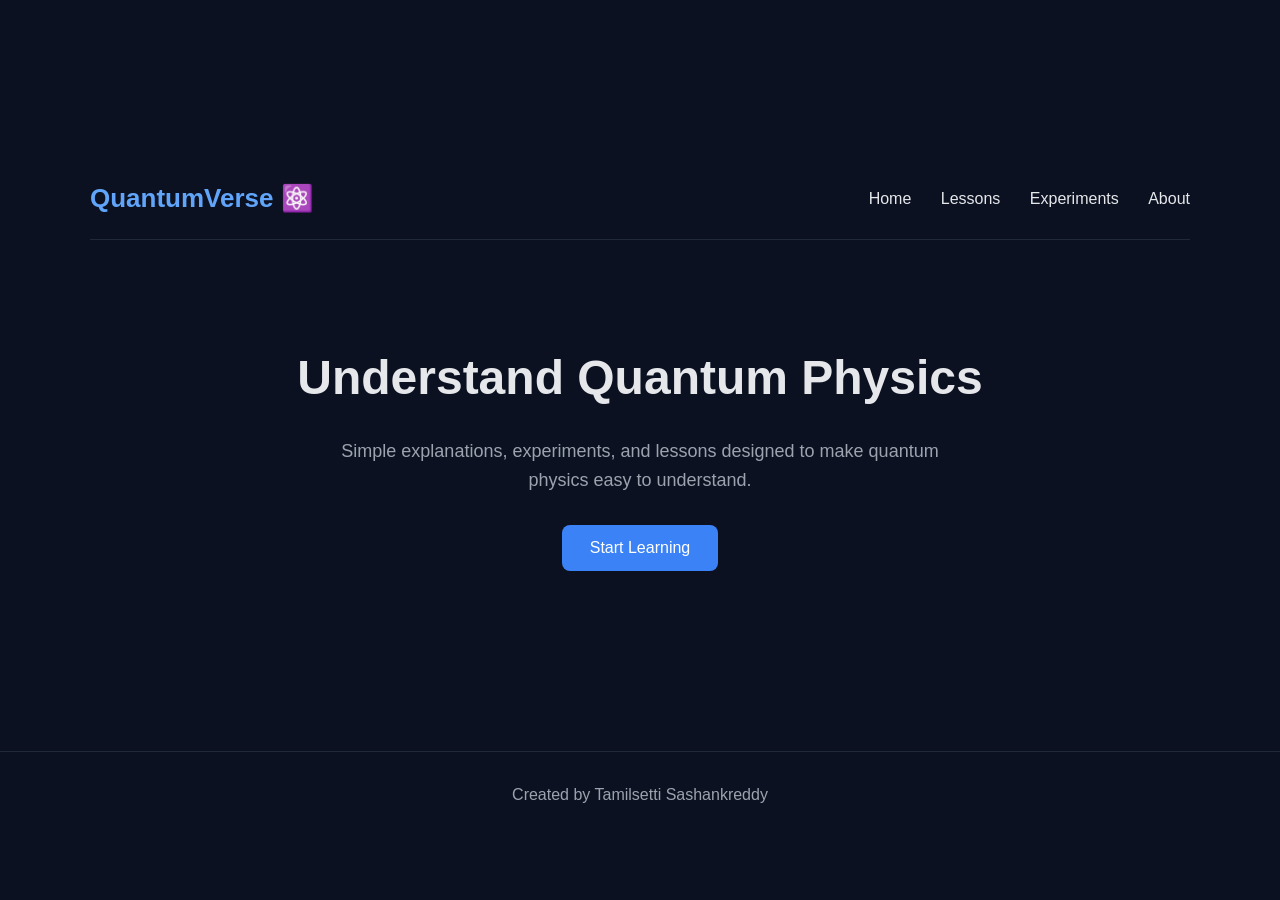
<file: index.html>
<!DOCTYPE html>
<html>
<head>
<title>QuantumVerse</title>
<link rel="stylesheet" href="CSS/style.css">
</head>

<body>
<canvas id="quantumBg"></canvas>

<header>
<div class="container">
<nav>

<div class="logo">QuantumVerse ⚛️</div>

<div class="nav-links">
<a href="index.html">Home</a>
<a href="lessons.html">Lessons</a>
<a href="experiments.html">Experiments</a>
<a href="about.html">About</a>
</div>

</nav>
</div>
</header>


<section class="hero">

<h1>Understand Quantum Physics</h1>

<p>
Simple explanations, experiments, and lessons designed
to make quantum physics easy to understand.
</p>

<a href="lessons.html">
<button>Start Learning</button>
</a>

</section>

<footer>
Created by Tamilsetti Sashankreddy
</footer>

</body>
</html>
</file>
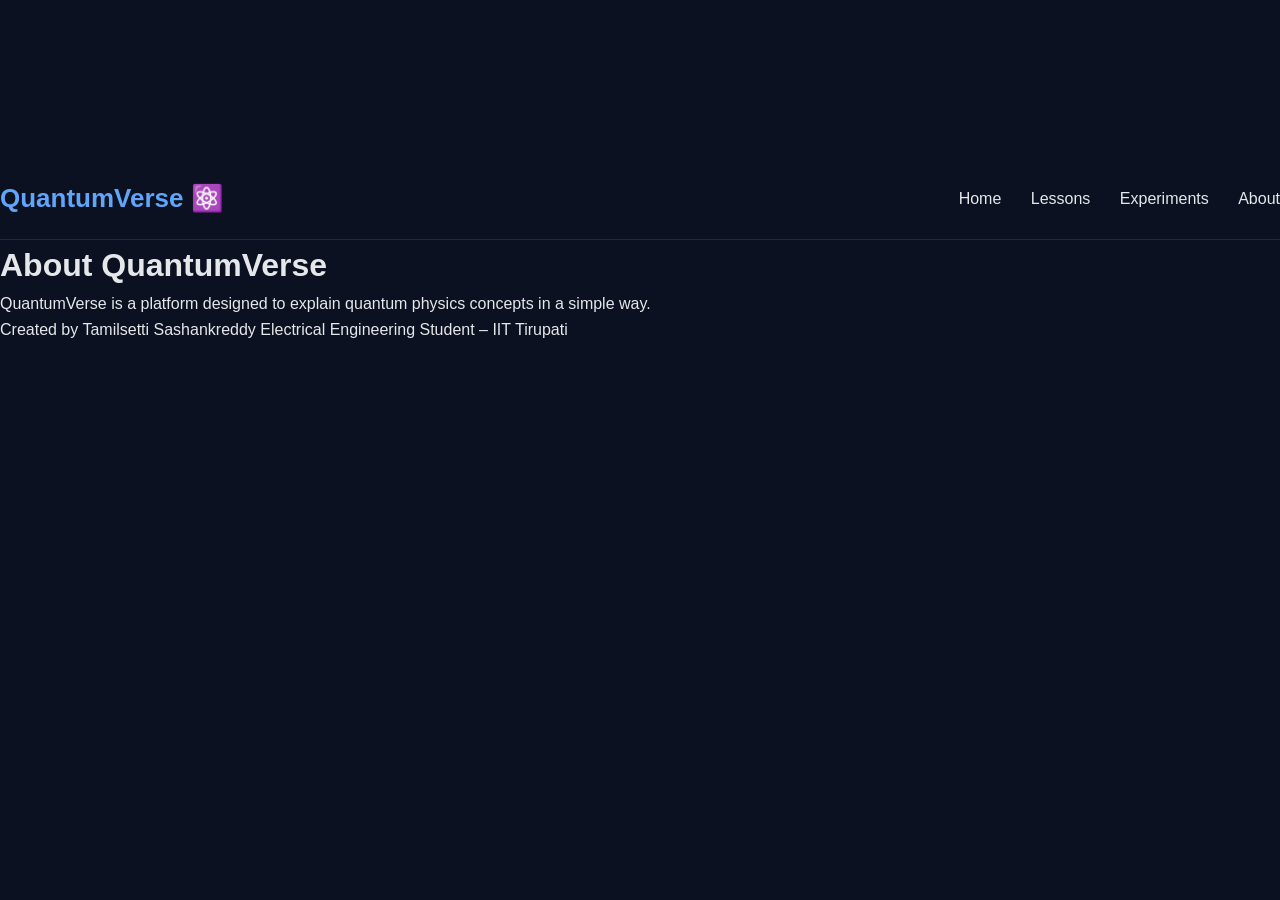
<file: about.html>
<!DOCTYPE html>
<html>
<head>
<title>About</title>
<link rel="stylesheet" href="CSS/style.css">
</head>

<body>
<canvas id="quantumBg"></canvas>
<nav>

<div class="logo">QuantumVerse ⚛️</div>

<div class="nav-links">
<a href="index.html">Home</a>
<a href="lessons.html">Lessons</a>
<a href="experiments.html">Experiments</a>
<a href="about.html">About</a>
</div>

</nav>

<h1>About QuantumVerse</h1>

<p>
QuantumVerse is a platform designed to explain quantum physics concepts in a simple way.
</p>

<p>
Created by Tamilsetti Sashankreddy  
Electrical Engineering Student – IIT Tirupati
</p>

</body>
</html>
</file>
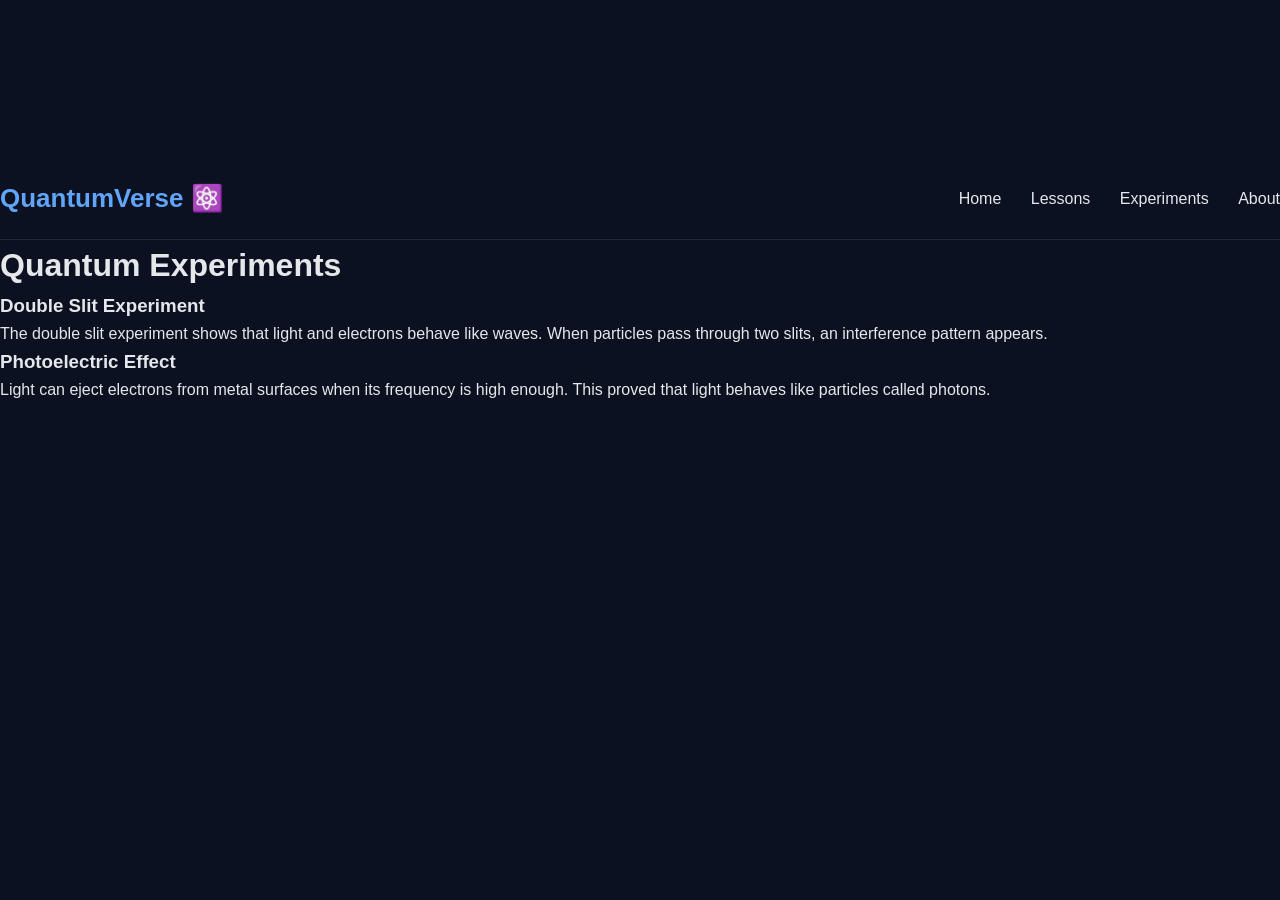
<file: experiments.html>
<!DOCTYPE html>
<html>
<head>
<title>Experiments</title>
<link rel="stylesheet" href="CSS/style.css">
</head>

<body>
<canvas id="quantumBg"></canvas>
<nav>

<div class="logo">QuantumVerse ⚛️</div>

<div class="nav-links">
<a href="index.html">Home</a>
<a href="lessons.html">Lessons</a>
<a href="experiments.html">Experiments</a>
<a href="about.html">About</a>
</div>

</nav>
<h1>Quantum Experiments</h1>

<h3>Double Slit Experiment</h3>

<p>
The double slit experiment shows that light and electrons behave like waves.
When particles pass through two slits, an interference pattern appears.
</p>

<h3>Photoelectric Effect</h3>

<p>
Light can eject electrons from metal surfaces when its frequency is high enough.
This proved that light behaves like particles called photons.
</p>

</body>
</html>
</file>
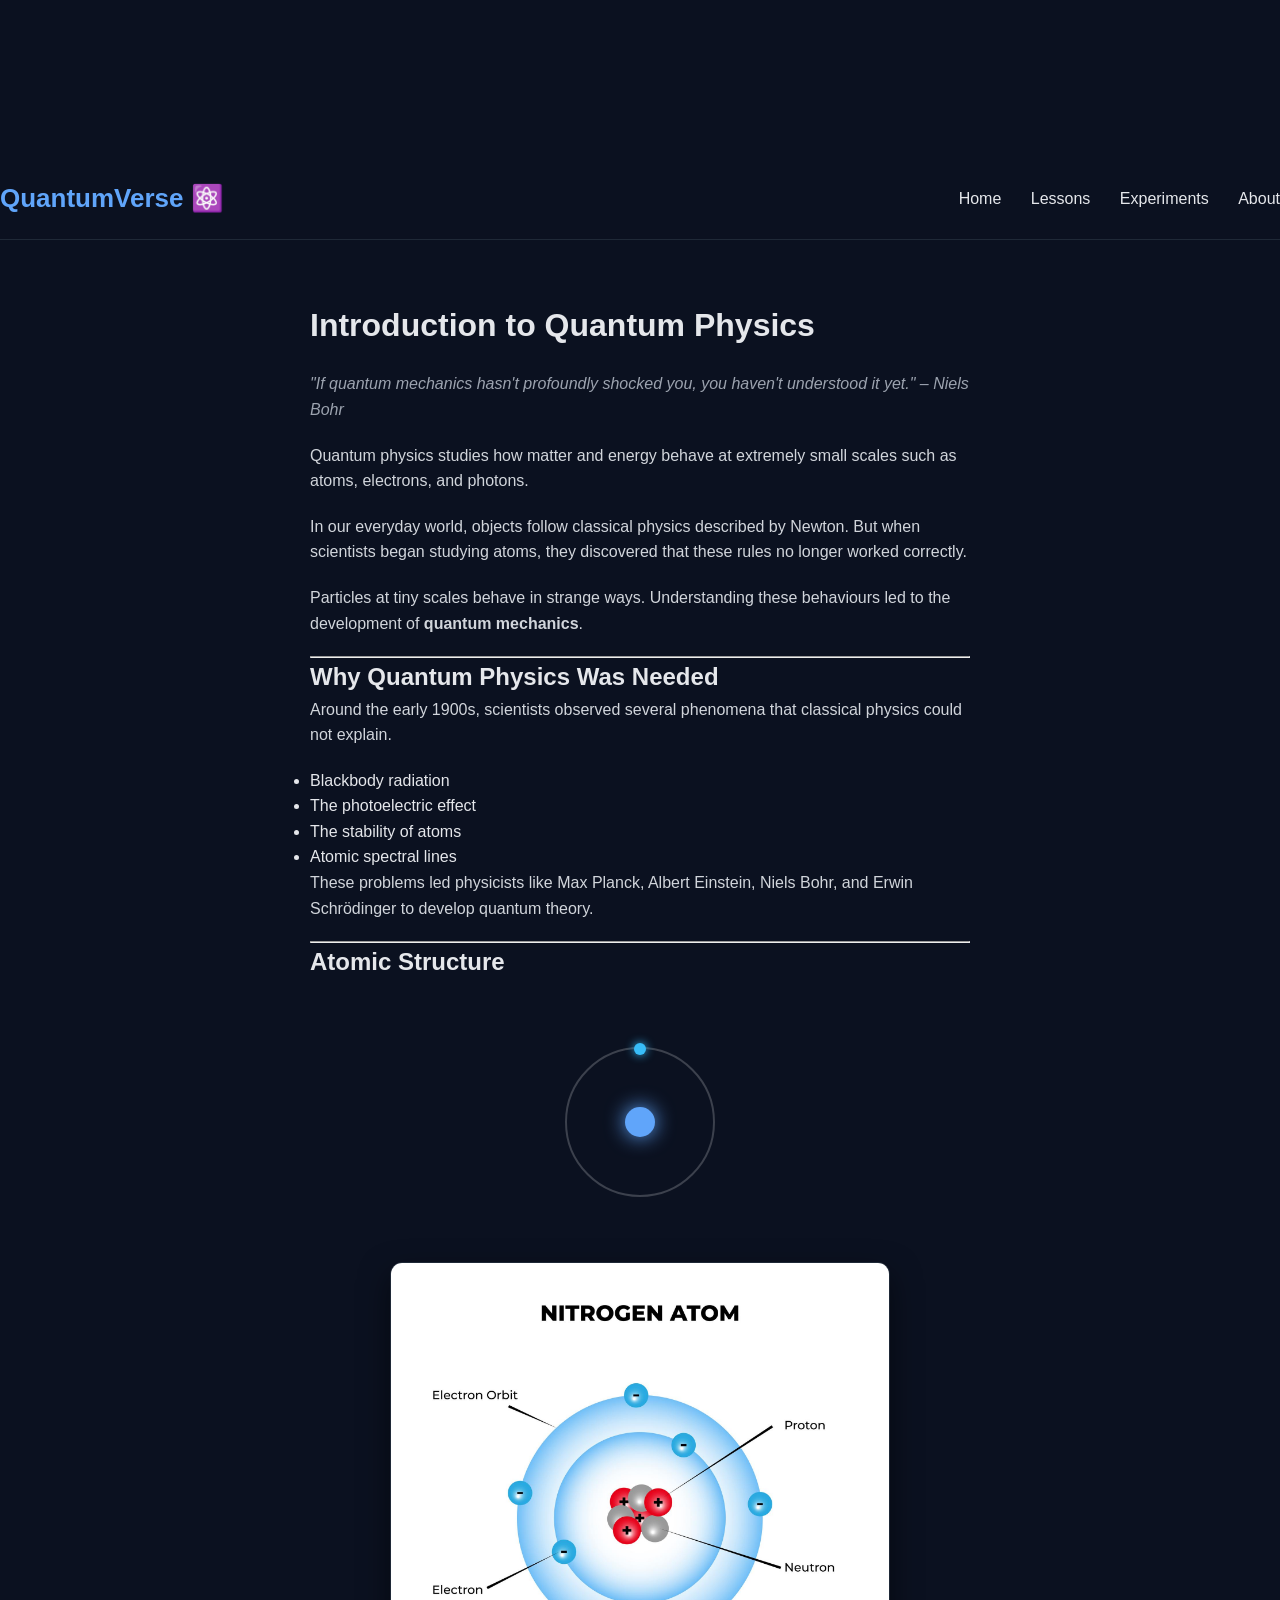
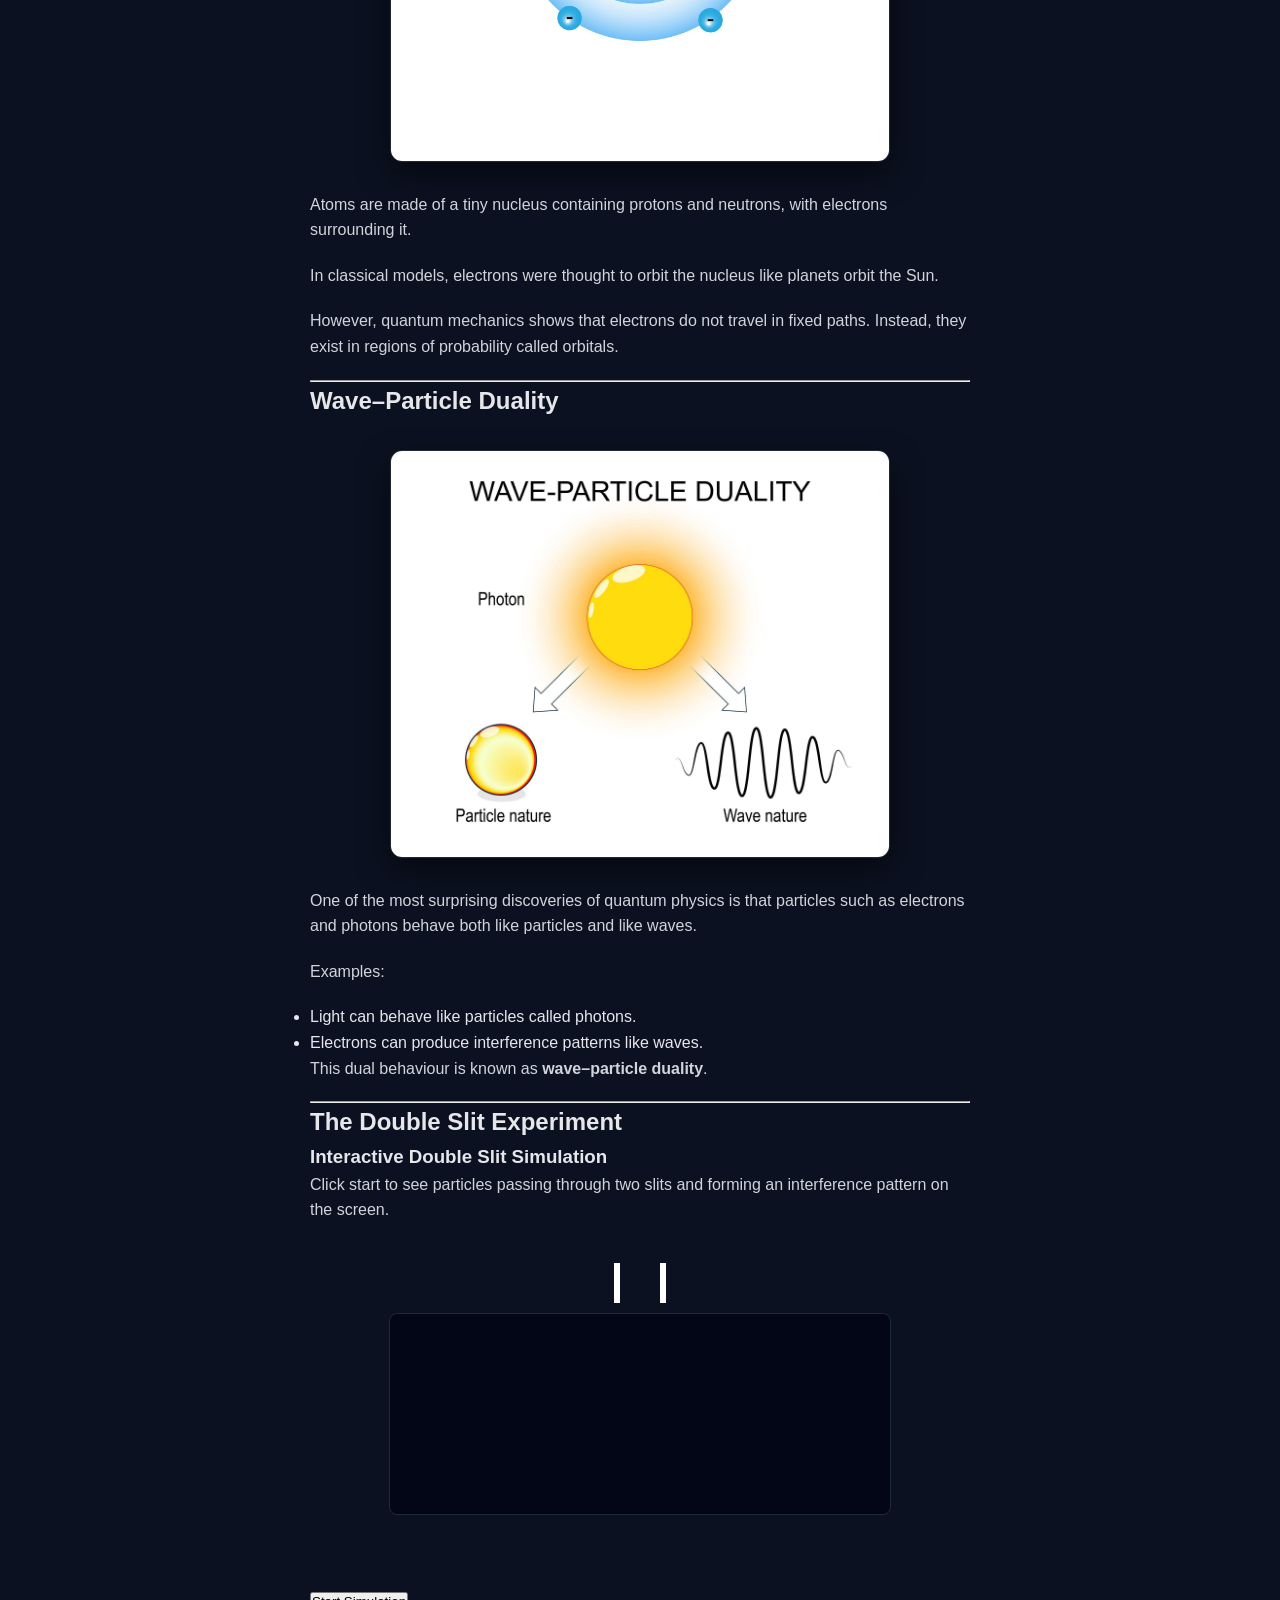
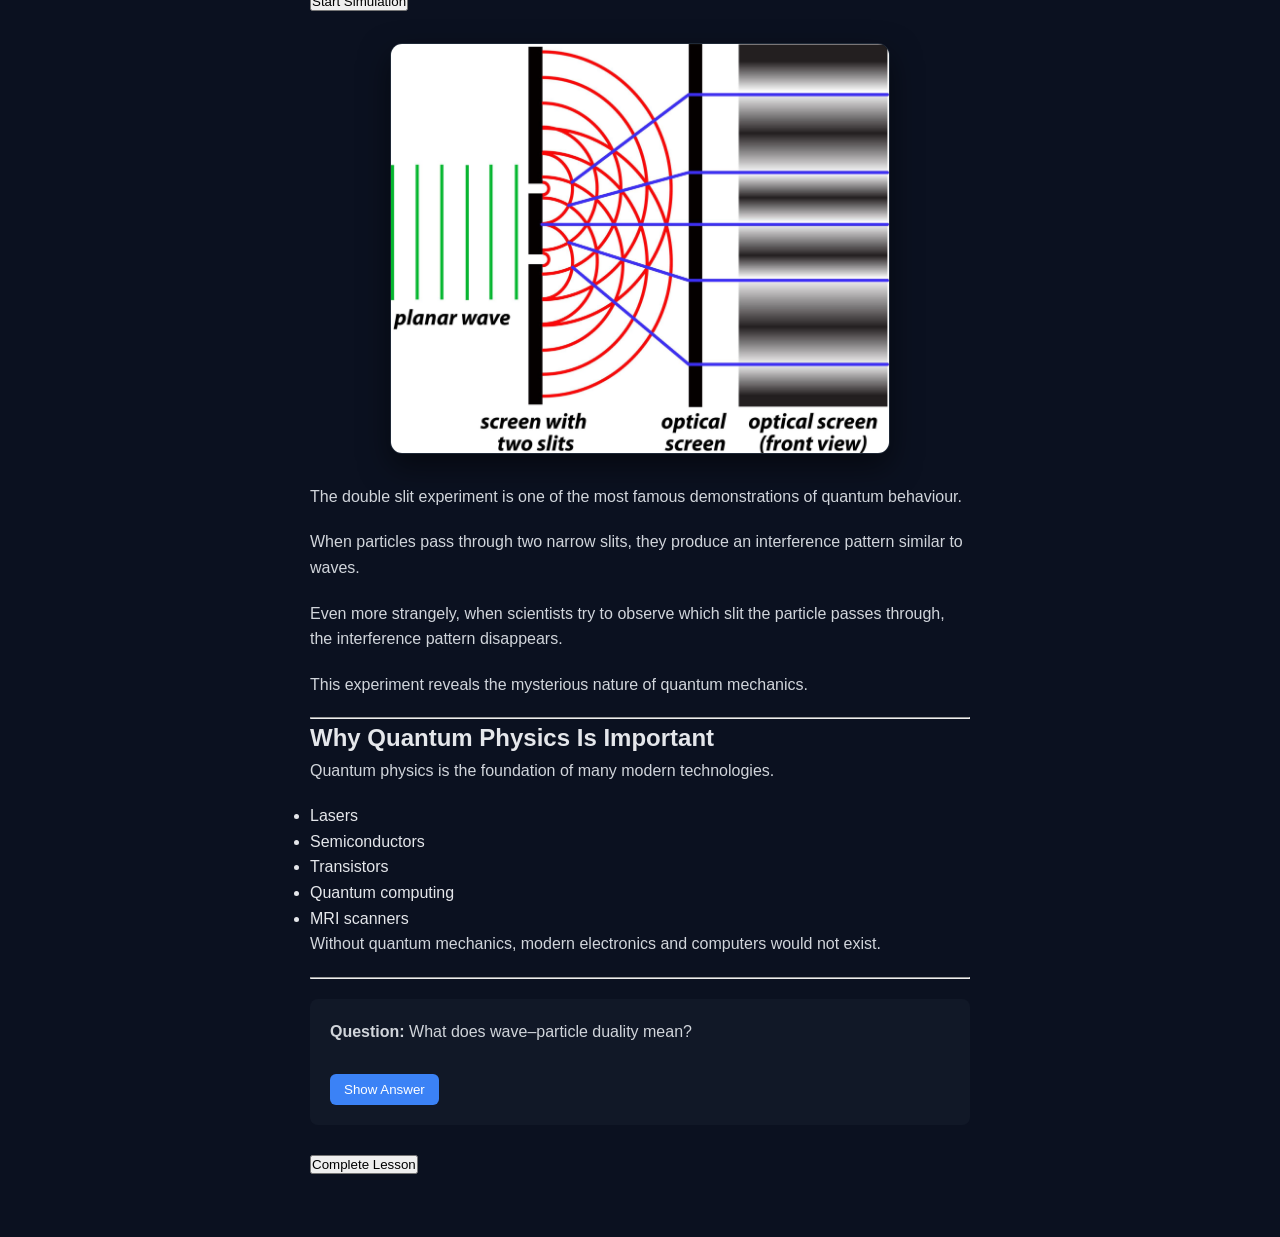
<file: lesson1.html>
<!DOCTYPE html>
<html>

<head>
<title>Lesson 1 - Introduction to Quantum Physics</title>

<link rel="stylesheet" href="CSS/style.css">
<script src="js/script.js"></script>

</head>

<body>
<canvas id="quantumBg"></canvas>


<nav>

<div class="logo">QuantumVerse ⚛️</div>

<div class="nav-links">
<a href="index.html">Home</a>
<a href="lessons.html">Lessons</a>
<a href="experiments.html">Experiments</a>
<a href="about.html">About</a>
</div>

</nav>



<div class="lesson">

<h1>Introduction to Quantum Physics</h1>

<p style="font-style:italic;color:#9ca3af;">
"If quantum mechanics hasn't profoundly shocked you,
you haven't understood it yet." – Niels Bohr
</p>


<p>
Quantum physics studies how matter and energy behave at extremely small scales
such as atoms, electrons, and photons.
</p>

<p>
In our everyday world, objects follow classical physics described by Newton.
But when scientists began studying atoms, they discovered that these rules
no longer worked correctly.
</p>

<p>
Particles at tiny scales behave in strange ways. Understanding these behaviours
led to the development of <b>quantum mechanics</b>.
</p>


<hr>


<h2>Why Quantum Physics Was Needed</h2>

<p>
Around the early 1900s, scientists observed several phenomena that classical
physics could not explain.
</p>

<ul>

<li>Blackbody radiation</li>
<li>The photoelectric effect</li>
<li>The stability of atoms</li>
<li>Atomic spectral lines</li>

</ul>

<p>
These problems led physicists like Max Planck, Albert Einstein,
Niels Bohr, and Erwin Schrödinger to develop quantum theory.
</p>


<hr>


<h2>Atomic Structure</h2>
<div class="atom-animation">

<div class="nucleus"></div>

<div class="orbit">
<div class="electron"></div>
</div>

</div>

<img src="images/atom.png" alt="Atom structure">

<p>
Atoms are made of a tiny nucleus containing protons and neutrons,
with electrons surrounding it.
</p>

<p>
In classical models, electrons were thought to orbit the nucleus like
planets orbit the Sun.
</p>

<p>
However, quantum mechanics shows that electrons do not travel in fixed
paths. Instead, they exist in regions of probability called orbitals.
</p>


<hr>


<h2>Wave–Particle Duality</h2>

<img src="images/wave_particle.png" alt="Wave particle duality">

<p>
One of the most surprising discoveries of quantum physics is that
particles such as electrons and photons behave both like particles
and like waves.
</p>

<p>
Examples:
</p>

<ul>

<li>Light can behave like particles called photons.</li>
<li>Electrons can produce interference patterns like waves.</li>

</ul>

<p>
This dual behaviour is known as <b>wave–particle duality</b>.
</p>


<hr>


<h2>The Double Slit Experiment</h2>
<h3>Interactive Double Slit Simulation</h3>

<p>
Click start to see particles passing through two slits and forming
an interference pattern on the screen.
</p>

<div class="slit-container">

<div class="slits">
<div class="slit"></div>
<div class="slit"></div>
</div>

<canvas id="interferenceCanvas" width="500" height="200"></canvas>

</div>

<br>

<button onclick="startSimulation()">Start Simulation</button>

<img src="images/double_slit.png" alt="Double slit experiment">

<p>
The double slit experiment is one of the most famous demonstrations
of quantum behaviour.
</p>

<p>
When particles pass through two narrow slits, they produce an
interference pattern similar to waves.
</p>

<p>
Even more strangely, when scientists try to observe which slit
the particle passes through, the interference pattern disappears.
</p>

<p>
This experiment reveals the mysterious nature of quantum mechanics.
</p>


<hr>


<h2>Why Quantum Physics Is Important</h2>

<p>
Quantum physics is the foundation of many modern technologies.
</p>

<ul>

<li>Lasers</li>
<li>Semiconductors</li>
<li>Transistors</li>
<li>Quantum computing</li>
<li>MRI scanners</li>

</ul>

<p>
Without quantum mechanics, modern electronics and computers would
not exist.
</p>


<hr>


<div class="question">

<p><b>Question:</b> What does wave–particle duality mean?</p>

<button onclick="showAnswer()">Show Answer</button>

<p id="answer" style="display:none;">
Wave–particle duality means particles such as electrons and photons
can behave both like waves and like particles depending on the
experiment being performed.
</p>

</div>


<br>

<button onclick="completeLesson()">Complete Lesson</button>

</div>


</body>
</html>
</file>
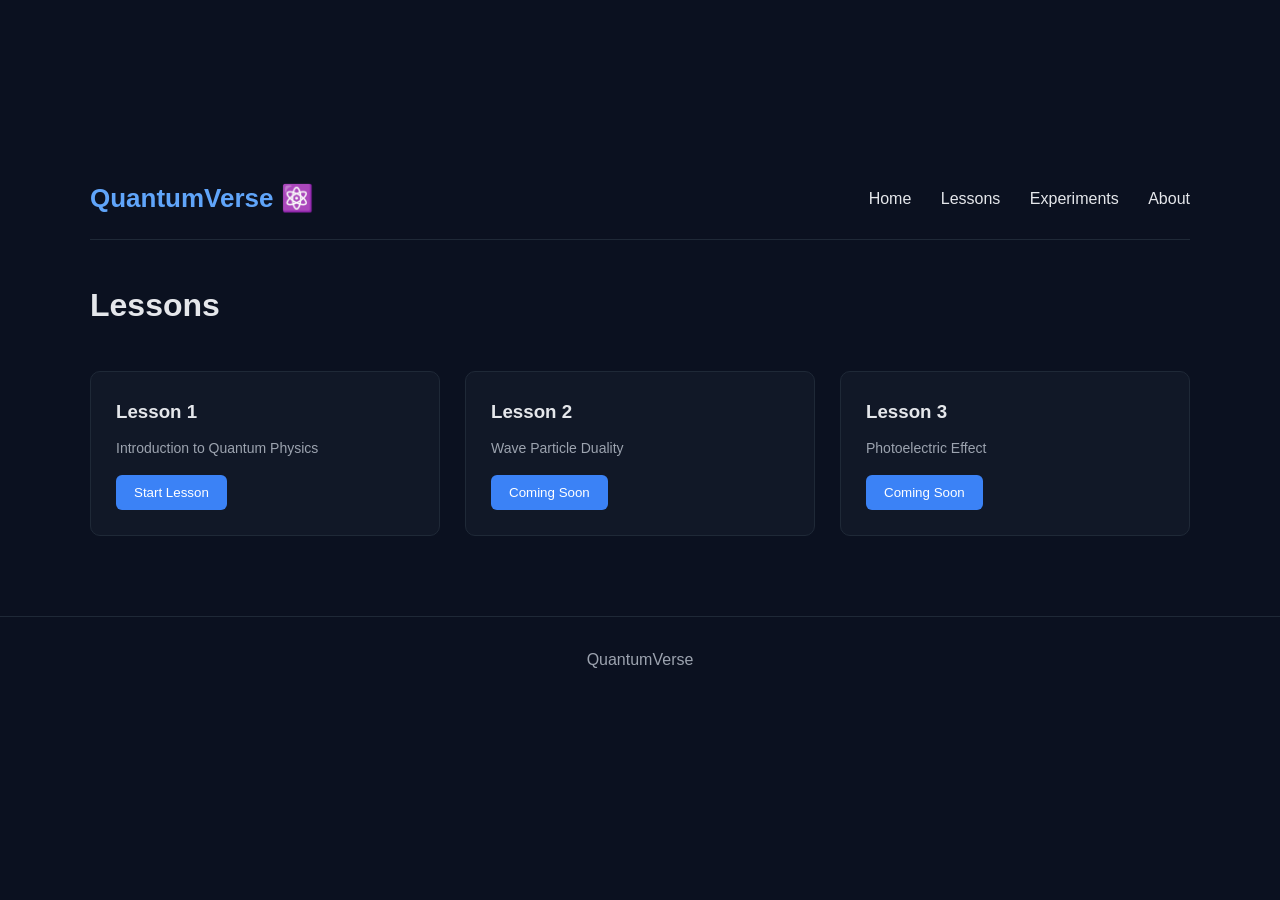
<file: lessons.html>
<!DOCTYPE html>
<html>
<head>
<title>Lessons</title>
<link rel="stylesheet" href="CSS/style.css">
</head>

<body>
<canvas id="quantumBg"></canvas>

<header>
<div class="container">
<nav>

<div class="logo">QuantumVerse ⚛️</div>

<div class="nav-links">
<a href="index.html">Home</a>
<a href="lessons.html">Lessons</a>
<a href="experiments.html">Experiments</a>
<a href="about.html">About</a>
</div>

</nav>
</div>
</header>


<div class="container">

<h1 style="margin-top:40px;">Lessons</h1>

<div class="lesson-grid">

<div class="card">
<h3>Lesson 1</h3>
<p>Introduction to Quantum Physics</p>
<a href="lesson1.html">
<button>Start Lesson</button>
</a>
</div>

<div class="card">
<h3>Lesson 2</h3>
<p>Wave Particle Duality</p>
<button>Coming Soon</button>
</div>

<div class="card">
<h3>Lesson 3</h3>
<p>Photoelectric Effect</p>
<button>Coming Soon</button>
</div>

</div>

</div>

<footer>
QuantumVerse
</footer>

</body>
</html>
</file>
<file: CSS/style.css>
/* RESET */

*{
margin:0;
padding:0;
box-sizing:border-box;
font-family:"Inter",sans-serif;
}


/* BODY */

body{
background:#0b1120;
color:#e5e7eb;
line-height:1.6;
}


/* CONTAINER */

.container{
width:90%;
max-width:1100px;
margin:auto;
}


/* NAVBAR */

nav{
display:flex;
justify-content:space-between;
align-items:center;
padding:20px 0;
border-bottom:1px solid #1f2937;
}


/* LOGO */

.logo{
font-size:26px;
font-weight:600;
color:#60a5fa;
}


/* NAV LINKS */

.nav-links a{
margin-left:25px;
text-decoration:none;
color:#e5e7eb;
font-size:16px;
transition:0.3s;
}

.nav-links a:hover{
color:#60a5fa;
border-bottom:2px solid #60a5fa;
padding-bottom:3px;
}


/* HERO SECTION */

.hero{
text-align:center;
padding:100px 20px;
}

.hero h1{
font-size:48px;
margin-bottom:20px;
}

.hero p{
color:#9ca3af;
font-size:18px;
max-width:600px;
margin:auto;
}

.hero button{
margin-top:30px;
padding:14px 28px;
border:none;
background:#3b82f6;
color:white;
font-size:16px;
border-radius:8px;
cursor:pointer;
transition:0.3s;
}

.hero button:hover{
background:#2563eb;
}


/* LESSON GRID */

.lesson-grid{
display:grid;
grid-template-columns:repeat(auto-fit,minmax(250px,1fr));
gap:25px;
margin-top:40px;
}


/* LESSON CARD */

.card{
background:#111827;
padding:25px;
border-radius:10px;
border:1px solid #1f2937;
transition:0.3s;
}

.card:hover{
transform:translateY(-5px);
border-color:#3b82f6;
}

.card h3{
margin-bottom:10px;
}

.card p{
color:#9ca3af;
font-size:14px;
}

.card button{
margin-top:15px;
padding:10px 18px;
border:none;
background:#3b82f6;
color:white;
border-radius:6px;
cursor:pointer;
}


/* LESSON PAGE */

.lesson{
max-width:700px;
margin:auto;
padding:60px 20px;
}

.lesson h1{
margin-bottom:20px;
}

.lesson p{
margin-bottom:20px;
color:#d1d5db;
}


/* IMAGES */

.lesson img{
display:block;
margin:30px auto;
max-width:500px;
width:100%;
border-radius:12px;
border:1px solid #1f2937;
box-shadow:0 12px 30px rgba(0,0,0,0.5);
transition:0.3s;
}

.lesson img:hover{
transform:scale(1.02);
box-shadow:0 18px 40px rgba(0,0,0,0.6);
}


/* QUESTION BOX */

.question{
background:#111827;
padding:20px;
border-radius:8px;
margin-top:20px;
}

.question button{
margin-top:10px;
padding:8px 14px;
background:#3b82f6;
border:none;
color:white;
border-radius:6px;
cursor:pointer;
}


/* FOOTER */

footer{
margin-top:80px;
padding:30px;
text-align:center;
border-top:1px solid #1f2937;
color:#9ca3af;
}
/* ATOM ANIMATION */

.atom-animation{
position:relative;
width:200px;
height:200px;
margin:40px auto;
}

.nucleus{
width:30px;
height:30px;
background:#60a5fa;
border-radius:50%;
position:absolute;
top:50%;
left:50%;
transform:translate(-50%,-50%);
box-shadow:0 0 20px #60a5fa;
}

.orbit{
width:150px;
height:150px;
border:2px solid rgba(255,255,255,0.2);
border-radius:50%;
position:absolute;
top:50%;
left:50%;
transform:translate(-50%,-50%);
animation:spin 6s linear infinite;
}

.electron{
width:12px;
height:12px;
background:#38bdf8;
border-radius:50%;
position:absolute;
top:-6px;
left:50%;
transform:translateX(-50%);
box-shadow:0 0 10px #38bdf8;
}

@keyframes spin{
0%{
transform:translate(-50%,-50%) rotate(0deg);
}

100%{
transform:translate(-50%,-50%) rotate(360deg);
}
}
/* DOUBLE SLIT SIMULATION */

.slit-container{
text-align:center;
margin:40px auto;
}

.slits{
display:flex;
justify-content:center;
gap:40px;
margin-bottom:10px;
}

.slit{
width:6px;
height:40px;
background:white;
}

#interferenceCanvas{
background:#020617;
border:1px solid #1f2937;
border-radius:8px;
}
#bgCanvas{
position:fixed;
top:0;
left:0;
width:100%;
height:100%;
z-index:-1;
background:#020617;
}
</file>
